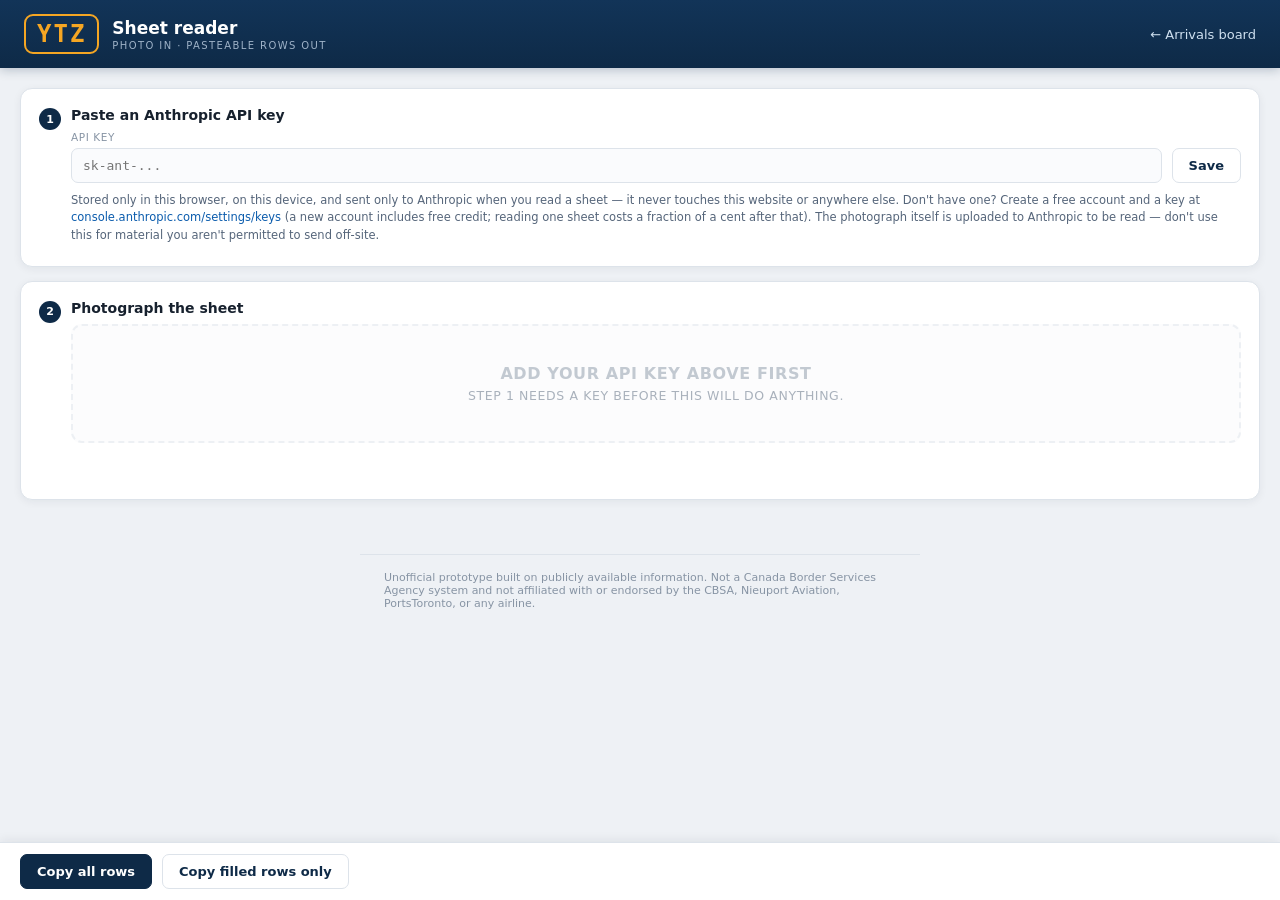
<file: sheet-reader.html>
<!doctype html>
<html lang="en">
<head>
<meta charset="UTF-8">
<meta name="viewport" content="width=device-width, initial-scale=1.0">
<meta name="description" content="Photograph a handwritten shift sheet and get a line ready to paste into the workbook.">
<meta name="theme-color" content="#0e2a47">
<meta http-equiv="Content-Security-Policy" content="default-src 'self'; style-src 'self' 'unsafe-inline'; script-src 'self' 'unsafe-inline'; img-src 'self' data: blob:; connect-src 'self' https://api.anthropic.com https://crrrykfftzlzymmmawsn.supabase.co; base-uri 'none'; object-src 'none'; form-action 'none'">
<meta name="referrer" content="no-referrer">
<title>Sheet reader</title>
<link rel="icon" href="icon-192.png" type="image/png">
<style>
:root{
  --bg:#eef1f5;--panel:#fff;--line:#dde3ea;--line-soft:#ecf0f4;--text:#17212e;
  --dim:#55657a;--faint:#8794a4;--navy:#0e2a47;--amber:#f5a623;--blue:#0b5cad;
  --green:#0e8a4a;--red:#c8102e;
  --mono:"SF Mono","Cascadia Code",Consolas,"Roboto Mono",monospace;
  --sans:-apple-system,"Segoe UI",Roboto,Inter,system-ui,sans-serif;
}
*{margin:0;padding:0;box-sizing:border-box}
body{background:var(--bg);color:var(--text);font-family:var(--sans);padding-bottom:76px}
a{color:var(--blue);text-decoration:none}a:hover{text-decoration:underline}

.topbar{display:flex;justify-content:space-between;align-items:center;gap:16px;
  padding:14px 24px;background:linear-gradient(180deg,#123458,var(--navy));
  color:#fff;box-shadow:0 2px 10px rgba(14,42,71,.25);flex-wrap:wrap}
.brand{display:flex;align-items:center;gap:13px}
.brand-code{font-family:var(--mono);font-size:24px;font-weight:700;letter-spacing:2px;
  color:var(--amber);border:2px solid var(--amber);border-radius:9px;padding:4px 11px}
.brand h1{font-size:17px;font-weight:600}
.brand-sub{font-size:10px;letter-spacing:1.4px;color:#9fb3c8;margin-top:2px}
.back{color:#cfe0f0;font-size:13px}

main{max-width:1400px;margin:0 auto;padding:20px 20px 40px}
.card{background:var(--panel);border:1px solid var(--line);border-radius:12px;
  padding:18px;margin-bottom:14px;box-shadow:0 2px 8px rgba(23,33,46,.06)}

/* ---- step framing ---- */
.step{display:flex;gap:10px;align-items:flex-start;margin-bottom:4px}
.step-num{flex:none;width:22px;height:22px;border-radius:50%;background:var(--navy);color:#fff;
  font-size:11px;font-weight:700;display:flex;align-items:center;justify-content:center;margin-top:1px}
.step-num.done{background:var(--green)}
.step-body{flex:1;min-width:0}
.step-title{font-size:14px;font-weight:600;margin-bottom:8px}

/* ---- key setup ---- */
.keyrow{display:flex;gap:10px;align-items:flex-end;flex-wrap:wrap}
.keyrow > div{flex:1;min-width:260px}
label{display:block;font-size:10.5px;letter-spacing:.6px;text-transform:uppercase;
  color:var(--faint);margin-bottom:5px}
input[type=password],input[type=text]{width:100%;font-family:var(--mono);font-size:13px;
  padding:9px 11px;border:1px solid var(--line);border-radius:7px;background:#fafbfd;color:var(--text)}
input:focus{outline:none;border-color:var(--amber);background:#fff}
input.flash{border-color:var(--red);background:#fff5f6}
.keynote{font-size:11.5px;color:var(--dim);margin-top:9px;line-height:1.5}
.keystatus{font-size:12px;margin-top:8px;display:none;align-items:center;gap:6px}
.keystatus.show{display:flex}
.keystatus .dot{width:7px;height:7px;border-radius:50%;background:var(--green)}

/* ---- upload ---- */
.drop{border:2px dashed var(--line);border-radius:11px;padding:38px 20px;text-align:center;
  cursor:pointer;background:#fafbfd;display:block;transition:opacity .15s}
.drop:hover,.drop.over{border-color:var(--amber);background:#fffdf7}
.drop.locked{opacity:.5;cursor:not-allowed}
.drop .big{font-size:16px;font-weight:600;margin-bottom:5px}
.drop .small{font-size:12.5px;color:var(--dim)}
input[type=file]{display:none}

.status{font-size:13.5px;color:var(--dim);margin-top:12px;min-height:22px;line-height:1.5}
.status .err{color:var(--red)}
.spin{display:inline-block;width:13px;height:13px;border:2px solid var(--line);
  border-top-color:var(--amber);border-radius:50%;animation:sp .7s linear infinite;
  vertical-align:-2px;margin-right:7px}
@keyframes sp{to{transform:rotate(360deg)}}

/* ---- results ---- */
.bar{display:flex;gap:16px;flex-wrap:wrap;font-size:13px;margin-bottom:12px;align-items:center}
.bar b{font-family:var(--mono)}
.bar .warn{color:var(--red)}
.scroll{overflow-x:auto}
table{width:100%;border-collapse:collapse;font-size:12.5px}
th{text-align:left;font-size:9.5px;letter-spacing:.4px;text-transform:uppercase;color:var(--faint);
  padding:7px 4px;border-bottom:2px solid var(--line);white-space:nowrap}
th.grp{border-bottom:1px solid var(--line-soft);color:var(--dim);font-weight:700}
td{padding:3px 4px;border-bottom:1px solid var(--line-soft);vertical-align:top}
tr.review{background:#fff9ec}
tr.cancelled{background:#f4f5f7}
tr.cancelled input.cell{color:var(--faint);font-style:italic}
.cell{width:100%;min-width:46px;border:1px solid transparent;border-radius:5px;padding:4px 4px;
  font-family:var(--mono);font-size:12.5px;background:transparent;color:var(--text)}
.cell:focus{border-color:var(--amber);background:#fff;outline:none}
.cell.medium{border-left:3px solid var(--amber)}
.cell.low,.cell.failed{border-left:3px solid var(--red);background:#fff5f6}
.why{font-size:9.5px;color:var(--dim);line-height:1.35;margin-top:2px;max-width:170px}
.was{color:var(--faint);font-style:italic}

.actions{position:fixed;bottom:0;left:0;right:0;background:var(--panel);
  border-top:1px solid var(--line);padding:11px 20px;display:flex;gap:10px;align-items:center;
  flex-wrap:wrap;box-shadow:0 -2px 10px rgba(23,33,46,.07)}
button{font:600 13px var(--sans);padding:9px 16px;border-radius:7px;border:1px solid var(--line);
  background:#fff;color:var(--navy);cursor:pointer}
button.primary{background:var(--navy);color:#fff;border-color:var(--navy)}
button:disabled{opacity:.45;cursor:default}
.hint{font-size:12px;color:var(--dim)}
.ok{color:var(--green);font-weight:600}
footer{border-top:1px solid var(--line);padding:16px 24px;font-size:11px;color:var(--faint);
  max-width:80ch;margin:0 auto}
@media (max-width:640px){main{padding:14px 12px 30px}.topbar{padding:12px 14px}}
</style>
</head>
<body>

<header class="topbar">
  <div class="brand">
    <div class="brand-code">YTZ</div>
    <div>
      <h1>Sheet reader</h1>
      <div class="brand-sub">PHOTO IN &middot; PASTEABLE ROWS OUT</div>
    </div>
  </div>
  <a class="back" href="index.html">&larr; Arrivals board</a>
</header>

<main>

<div class="card" id="setupCard">
  <div class="step">
    <div class="step-num" id="stepNum1">1</div>
    <div class="step-body">
      <div class="step-title">Paste an Anthropic API key</div>
      <div class="keyrow">
        <div>
          <label for="key">API key</label>
          <input type="password" id="key" placeholder="sk-ant-..." autocomplete="off" spellcheck="false">
        </div>
        <button id="saveKey">Save</button>
      </div>
      <div class="keystatus" id="keyStatus"><span class="dot"></span><span id="keyStatusText"></span></div>
      <div class="keynote">
        Stored only in this browser, on this device, and sent only to Anthropic when you read a sheet —
        it never touches this website or anywhere else.
        Don't have one? Create a free account and a key at
        <a href="https://console.anthropic.com/settings/keys" target="_blank" rel="noopener noreferrer">console.anthropic.com/settings/keys</a>
        (a new account includes free credit; reading one sheet costs a fraction of a cent after that).
        The photograph itself is uploaded to Anthropic to be read — don't use this for material you
        aren't permitted to send off-site.
      </div>
    </div>
  </div>
</div>

<div class="card">
  <div class="step">
    <div class="step-num" id="stepNum2">2</div>
    <div class="step-body">
      <div class="step-title">Photograph the sheet</div>
      <label class="drop" id="drop" for="file">
        <div class="big" id="dropBig">Take a photo of the sheet</div>
        <div class="small" id="dropSmall">Or drop an image here. Whole page, square-on, good light.</div>
      </label>
      <input type="file" id="file" accept="image/*" capture="environment">
      <div class="status" id="status"></div>
    </div>
  </div>
</div>

<div class="card" id="resultCard" hidden>
  <div class="bar" id="bar"></div>
  <div class="scroll"><table id="table"></table></div>
</div>

</main>

<div class="actions" id="actions" hidden>
  <button class="primary" id="copy">Copy all rows</button>
  <button id="copyFilled">Copy filled rows only</button>
  <span class="hint" id="hint"></span>
</div>

<footer>
  Unofficial prototype built on publicly available information. Not a Canada Border
  Services Agency system and not affiliated with or endorsed by the CBSA, Nieuport
  Aviation, PortsToronto, or any airline.
</footer>

<script>
"use strict";
var $ = function(id){ return document.getElementById(id); };

/* ==========================================================================
   1. Settings

   The columns below match the real "Billy Bishop Toronto City Airport -
   Daily Shift Report" workbook, column for column, B through R:

     B flight_no   C origin   D eta   E ata   F crew_count   G pax_count
     H first_pax_pil   I last_pax_pil   J net_process_time   K gate
     L bso_count   M supt   N ref_cust   O ref_imm   P ref_cfia
     Q baggage_exams   R acquittals

   net_process_time is column J = "=I-H" in the real workbook - a formula,
   never handwritten. It is computed here from the two PIL times, the model
   is never asked to read it, and it is not in the JSON schema below.
   ========================================================================== */
var KEY_STORE = "ytz-reader-key";
var SUPA = "https://crrrykfftzlzymmmawsn.supabase.co/rest/v1";
var SUPA_KEY = "sb_publishable_b5eZTW04X5TiOo_vt190Rg_rRLkz3Gf";
var MODEL = "claude-opus-5";

var COLUMNS = ["flight_no","origin","eta","ata","crew_count","pax_count",
               "first_pax_pil","last_pax_pil","net_process_time","gate","bso_count",
               "supt","ref_cust","ref_imm","ref_cfia","baggage_exams","acquittals"];
var LABELS = {
  flight_no:"Flight", origin:"Origin", eta:"ETA", ata:"ATA",
  crew_count:"Crew", pax_count:"Pax",
  first_pax_pil:"1st pax", last_pax_pil:"Last pax", net_process_time:"Net",
  gate:"Gate", bso_count:"BSO", supt:"Supt",
  ref_cust:"Cust", ref_imm:"Imm", ref_cfia:"CFIA",
  baggage_exams:"Bags", acquittals:"Acq",
};
// Two-tier header groups, matching the workbook's own D2:E2 "TIMES",
// F2:G2 "COUNT", N2:P2 "# OF REFERRALS" merged cells.
var GROUPS = [
  {label:"", span:2},                 // flight_no, origin
  {label:"TIMES", span:2},            // eta, ata
  {label:"COUNT", span:2},            // crew_count, pax_count
  {label:"PIL TIMES", span:2},        // first_pax_pil, last_pax_pil
  {label:"", span:3},                 // net_process_time, gate, bso_count
  {label:"", span:1},                 // supt
  {label:"# OF REFERRALS", span:3},   // ref_cust, ref_imm, ref_cfia
  {label:"", span:2},                 // baggage_exams, acquittals
];
// Fields that only get written once the flight has actually landed. A sheet
// fresh for the day is mostly pre-written schedule with these still blank -
// that is normal, not an error, and drives the unfilled/pending detection.
var OPERATIONAL = ["ata","pax_count","first_pax_pil","last_pax_pil","gate","bso_count"];
var CANCELLED_RE = /^cancell?ed$/i;

/* ==========================================================================
   2. The repair engine — same rules as the Python validator
   ========================================================================== */
var DEPLANE_MIN = 3, DEPLANE_MAX = 35, DEPLANE_HARD = 90;
var PROCESSING_MAX = 180;
var SEATS = {DH8D:78, E75S:76, E75L:76, E295:132, CRJ9:76, BCS3:137};
var MAX_SEATS = 137;
var CONFUSE = {"0":["6","8","9"],"1":["7","4"],"2":["7","3"],"3":["8","5","2"],
               "4":["9","1"],"5":["6","3","8"],"6":["0","5","8"],"7":["1","2","9"],
               "8":["0","3","6","5"],"9":["4","7","0"]};

function digitsOf(t){ return String(t == null ? "" : t).replace(/\D/g, ""); }

function parseTime(text){
  var s = digitsOf(text);
  if (!s || s.length > 4 || s.length <= 2) return null;
  var h = s.length === 3 ? +s[0] : +s.slice(0,2);
  var m = s.length === 3 ? +s.slice(1) : +s.slice(2);
  return (h > 23 || m > 59) ? null : h*60 + m;
}
function bareMinutes(text){
  var s = digitsOf(text);
  return (s.length >= 1 && s.length <= 2 && +s <= 59) ? +s : null;
}
function fmt(m){
  if (m === null || m === undefined) return null;
  m = ((m % 1440) + 1440) % 1440;
  return String(Math.floor(m/60)).padStart(2,"0") + ":" + String(m%60).padStart(2,"0");
}
function variants(text){
  var d = digitsOf(text), out = [];
  for (var i = 0; i < d.length; i++){
    var alts = CONFUSE[d[i]] || [];
    for (var j = 0; j < alts.length; j++) out.push(d.slice(0,i) + alts[j] + d.slice(i+1));
  }
  return out;
}

/* Flight-number distance: prefix and digits weighted separately, so a
   different airline is never treated as a near miss. */
function splitFlight(s){
  var m = /^([A-Z]*)(\d*)$/.exec(String(s || "").replace(/[^A-Za-z0-9]/g,"").toUpperCase());
  return m ? {p:m[1], d:m[2]} : {p:"", d:""};
}
function flightDistance(written, known){
  var w = splitFlight(written), k = splitFlight(known);
  if (!w.d || !k.d) return 99;
  var cost = (w.p === k.p) ? 0 : (w.p ? 5 : 1);
  if (w.d.length !== k.d.length) return cost + 3;
  for (var i = 0; i < w.d.length; i++) if (w.d[i] !== k.d[i]) cost++;
  return cost;
}
function matchFlight(written, known){
  if (!written || !known.length) return {flight:null, distance:99};
  var scored = known.map(function(k){ return {d:flightDistance(written,k.flight_no), k:k}; })
                    .sort(function(a,b){ return a.d - b.d; });
  // An ambiguous match is no match.
  if (scored.length > 1 && scored[1].d === scored[0].d && scored[1].k.flight_no !== scored[0].k.flight_no)
    return {flight:null, distance:scored[0].d};
  return {flight:scored[0].k, distance:scored[0].d};
}

function mkCell(v){
  return {value:(v == null || v === "") ? null : String(v).trim(), raw:null, conf:"high", notes:[]};
}
function repair(cell, val, why, conf){
  if (cell.raw === null) cell.raw = cell.value;
  cell.value = val; cell.conf = conf || "medium"; cell.notes.push(why);
}
var RANK = {high:0, medium:1, low:2, failed:3};
function flag(cell, why, conf){
  conf = conf || "low";
  if (RANK[conf] > RANK[cell.conf]) cell.conf = conf;
  cell.notes.push(why);
}

/* Resolve one handwritten time against the thing it must follow. */
function resolveTime(cell, name, anchor, anchorName, lo, hi, hard){
  if (!cell.value) return null;
  var literal = parseTime(cell.value);
  var hour = anchor === null ? null : Math.floor(anchor/60)*60;

  if (literal === null){
    var mins = bareMinutes(cell.value);
    if (mins !== null && anchor !== null){
      var opts = [hour + mins, hour + 60 + mins];
      for (var i = 0; i < opts.length; i++){
        var d = opts[i] - anchor;
        if (d >= lo && d <= hi){
          repair(cell, fmt(opts[i]), name + ': "' + cell.value + '" read as minutes past the hour, anchored to ' + anchorName + " " + fmt(anchor));
          return opts[i];
        }
      }
    }
    flag(cell, name + ': "' + cell.value + '" is not a readable time', "failed");
    return null;
  }

  cell.value = fmt(literal);
  if (anchor === null) return literal;
  var delta = literal - anchor;
  if (delta >= lo && delta <= hi) return literal;

  var cands = [];
  var bm = bareMinutes(cell.value);
  if (bm !== null){
    [hour + bm, hour + 60 + bm].forEach(function(c){ if (c - anchor >= lo && c - anchor <= hi) cands.push([c,"minutes past the hour"]); });
  }
  // Shorthand that got written out in full ("18" -> "18:00"). Only when the
  // literal reading is impossible, never when it is merely unusual — a real
  // gate delay must survive untouched.
  if ((delta < lo || delta > hard) && literal % 60 === 0 && literal/60 <= 59){
    var asMin = literal/60;
    [hour + asMin, hour + 60 + asMin].forEach(function(c){
      if (c - anchor >= lo && c - anchor <= hi) cands.push([c,"hour digits read as minutes"]);
    });
  }
  variants(cell.value).forEach(function(v){
    var c = parseTime(v);
    if (c !== null && c - anchor >= lo && c - anchor <= hi) cands.push([c,"single-digit misread"]);
  });

  var seen = {}, uniq = [];
  cands.forEach(function(c){ if (!seen[c[0]]){ seen[c[0]] = 1; uniq.push(c); } });

  if (uniq.length === 1){
    repair(cell, fmt(uniq[0][0]), name + ": " + fmt(literal) + " is " + delta + " min from " + anchorName +
           " " + fmt(anchor) + ", outside the expected " + lo + "-" + hi + "; repaired as " + uniq[0][1]);
    return uniq[0][0];
  }
  if (uniq.length > 1){
    flag(cell, name + ": " + fmt(literal) + " is implausible; " + uniq.length + " readings would fit - needs a person");
    return literal;
  }
  if (delta < lo)      flag(cell, name + ": " + fmt(literal) + " is before " + anchorName + " " + fmt(anchor) + " - impossible", "failed");
  else if (delta > hard) flag(cell, name + ": " + fmt(literal) + " is " + delta + " min after " + anchorName + " - too long to be this line", "failed");
  else                 flag(cell, name + ": " + delta + " min after " + anchorName + ", longer than usual - confirm it is real", "medium");
  return literal;
}

/* Numeric counts (pax, crew, BSOs) - range-checked and digit-repaired against
   known aircraft capacity / crew size, same as the Python validator. A
   cancelled flight often has the literal word CANCELLED here instead of a
   number; recognise it and leave it alone rather than flagging it broken. */
function intCell(cell, name, lo, hi){
  if (!cell.value) return;
  if (CANCELLED_RE.test(cell.value.trim())){ cell.value = "CANCELLED"; return; }
  var d = digitsOf(cell.value);
  if (!d){ flag(cell, name + ': "' + cell.value + '" is not a number', "failed"); return; }
  var n = +d; cell.value = String(n);
  if (n >= lo && n <= hi) return;
  var fits = [];
  variants(d).forEach(function(v){ var x = +v; if (v && x >= lo && x <= hi && fits.indexOf(x) < 0) fits.push(x); });
  if (fits.length === 1) repair(cell, String(fits[0]), name + ": " + n + " is outside " + lo + "-" + hi + "; one plausible misread fits");
  else flag(cell, name + ": " + n + " is outside the expected " + lo + "-" + hi);
}

/* SUPT is a single Y or N. Normalise case and spelling; anything else is
   flagged rather than guessed. */
function suptCell(cell){
  if (!cell.value) return;
  var v = cell.value.trim();
  if (CANCELLED_RE.test(v)){ cell.value = "CANCELLED"; return; }
  var u = v.toUpperCase();
  if (u === "Y" || u === "YES"){ cell.value = "Y"; return; }
  if (u === "N" || u === "NO"){ cell.value = "N"; return; }
  flag(cell, 'SUPT: "' + v + '" is not Y or N', "low");
}

/* Referrals, baggage exams, acquittals: there is no ground truth to repair
   these against (unlike a flight number or a known touchdown time), so this
   only normalises a clean number and flags anything that is neither a number
   nor CANCELLED. On the real sheet a zero count is usually left blank rather
   than written as "0" - blank is left as blank here for the same reason. */
function passCell(cell, name){
  if (!cell.value) return;
  var v = cell.value.trim();
  if (CANCELLED_RE.test(v)){ cell.value = "CANCELLED"; return; }
  if (/^\d+$/.test(v)){ cell.value = String(+v); return; }
  flag(cell, name + ': "' + v + '" is not a number or CANCELLED - check the sheet', "low");
}

function isUnfilled(row){
  return OPERATIONAL.every(function(c){ return !row[c].value; });
}
/* Any spelling/case of the word - "cancelled", "Canceled", "CANCELLED" - is
   folded to one canonical form up front, before isCancelled or any other
   check runs. Doing this first (rather than inside intCell/suptCell/passCell,
   which a cancelled row never reaches) is what makes isCancelled reliable
   regardless of how the model happened to capitalise the word. */
function normalizeCancelledWords(row){
  COLUMNS.forEach(function(c){
    var cell = row[c];
    if (cell.value && CANCELLED_RE.test(cell.value.trim())) cell.value = "CANCELLED";
  });
}
/* A cancelled flight is a handled, terminal state - not "hasn't happened
   yet" - even though its operational cells are otherwise blank. Detected by
   the word CANCELLED appearing anywhere the officer wrote it. */
function isCancelled(row){
  return COLUMNS.some(function(c){ return row[c].value === "CANCELLED"; });
}

function validateRow(row, known){
  normalizeCancelledWords(row);
  var cancelled = isCancelled(row);
  var unfilled = !cancelled && isUnfilled(row);

  var m = matchFlight(row.flight_no.value, known), flight = m.flight;
  if (flight && m.distance === 0){ /* exact */ }
  else if (flight && m.distance <= 2)
    repair(row.flight_no, flight.flight_no, 'flight: "' + row.flight_no.value + '" corrected to ' +
           flight.flight_no + ", the only flight that day within " + m.distance + " character(s)");
  else if (known.length){
    flag(row.flight_no, 'flight: "' + row.flight_no.value + '" matches no flight on this date');
    flight = null;
  }

  var etaMin = parseTime(row.eta.value);
  if (etaMin !== null) row.eta.value = fmt(etaMin);
  if (unfilled || cancelled) return;

  var ataMin = parseTime(row.ata.value);
  if (flight && flight.touchdown !== null && flight.touchdown !== undefined){
    if (ataMin === null){
      repair(row.ata, fmt(flight.touchdown), "ATA: blank on paper; filled from the recorded arrival", "high");
      ataMin = flight.touchdown;
    } else if (Math.abs(ataMin - flight.touchdown) > 10){
      repair(row.ata, fmt(flight.touchdown), "ATA: paper says " + fmt(ataMin) + ", recorded arrival is " +
             fmt(flight.touchdown) + "; using the recorded time");
      ataMin = flight.touchdown;
    } else row.ata.value = fmt(ataMin);
  } else if (ataMin !== null) row.ata.value = fmt(ataMin);
  else if (row.ata.value) flag(row.ata, 'ATA: "' + row.ata.value + '" is not a readable time', "failed");

  var anchor = ataMin, aName = "ATA", lo = DEPLANE_MIN, hi = DEPLANE_MAX, hard = DEPLANE_HARD;
  if (anchor === null && etaMin !== null){ anchor = etaMin; aName = "ETA"; lo = -60; hi = 150; hard = 240; }

  var first = resolveTime(row.first_pax_pil, "first passenger", anchor, aName, lo, hi, hard);
  var last  = resolveTime(row.last_pax_pil, "last passenger", first, "first passenger", 0, PROCESSING_MAX, PROCESSING_MAX);

  // NET PROCESS TIME = LAST PAX - FIRST PAX, exactly the workbook's own
  // "=I-H" formula. Computed here, never asked of the model - see note at
  // the top of this file.
  if (first !== null && last !== null){
    var net = last - first;
    if (net < 0) net += 1440;
    row.net_process_time.value = String(net);
  }

  var seats = flight ? (SEATS[(flight.type || "").toUpperCase()] || MAX_SEATS) : MAX_SEATS;
  intCell(row.pax_count, "passengers", 0, seats);
  // A crew of 7-8 shows up for real on augmented/positioning flights in the
  // source data, so the upper bound is wider than the typical 4-person crew.
  intCell(row.crew_count, "crew", 2, 8);
  intCell(row.bso_count, "officers", 1, 25);
  suptCell(row.supt);
  passCell(row.ref_cust, "referrals (CUST)");
  passCell(row.ref_imm, "referrals (IMM)");
  passCell(row.ref_cfia, "referrals (CFIA)");
  passCell(row.baggage_exams, "baggage exams");
  passCell(row.acquittals, "acquittals");

  if (flight && flight.origin && !row.origin.value)
    repair(row.origin, flight.origin, "origin: blank on paper; " + flight.flight_no + " came from " + flight.origin, "high");
  else if (flight && flight.origin && row.origin.value){
    var w = row.origin.value.toUpperCase();
    if (w !== flight.origin.toUpperCase() && flight.origin.toUpperCase().indexOf(w) !== 0)
      repair(row.origin, flight.origin, "origin: paper says " + row.origin.value + ", " + flight.flight_no + " came from " + flight.origin);
  }
}

function worst(row){
  var w = "high";
  COLUMNS.forEach(function(c){ if (RANK[row[c].conf] > RANK[w]) w = row[c].conf; });
  return w;
}
function needsReview(row){
  if (isCancelled(row) || isUnfilled(row)) return false;
  return RANK[worst(row)] >= RANK.low;
}

/* ==========================================================================
   3. Flight ground truth
   ========================================================================== */
function torontoHHMM(iso){
  if (!iso) return null;
  var d = new Date(iso);
  if (isNaN(d)) return null;
  var p = new Intl.DateTimeFormat("en-GB",{timeZone:"America/Toronto",hour:"2-digit",minute:"2-digit",hour12:false}).format(d);
  return p;
}
function loadKnown(date){
  if (!date) return Promise.resolve([]);
  var url = SUPA + "/flights?select=flight_no,origin_code,sched_local,touchdown_at,aircraft_type&service_date=eq." + date;
  return fetch(url, {headers:{apikey:SUPA_KEY, Authorization:"Bearer " + SUPA_KEY}})
    .then(function(r){ return r.ok ? r.json() : []; })
    .then(function(rows){
      return (rows || []).filter(function(r){ return r.flight_no; }).map(function(r){
        var td = torontoHHMM(r.touchdown_at);
        return {flight_no:r.flight_no, origin:r.origin_code, type:r.aircraft_type,
                touchdown: td ? parseTime(td) : null};
      });
    })
    .catch(function(){ return []; });
}
/* The Date box is often blank; the flight list identifies the day. */
function inferDate(written){
  var digits = {}, n = 0;
  written.forEach(function(f){ var d = digitsOf(f); if (d){ if(!digits[d]) n++; digits[d] = 1; } });
  if (!n) return Promise.resolve(null);
  var days = [];
  for (var i = 0; i < 8; i++){
    var d = new Date(Date.now() - i*86400000);
    days.push(d.toISOString().slice(0,10));
  }
  return Promise.all(days.map(loadKnown)).then(function(all){
    var best = null, score = 0;
    all.forEach(function(known, i){
      if (!known.length) return;
      var hit = 0;
      Object.keys(digits).forEach(function(d){
        if (known.some(function(k){ return digitsOf(k.flight_no) === d; })) hit++;
      });
      var s = hit / n;
      if (s > score){ score = s; best = days[i]; }
    });
    return score >= 0.8 ? best : null;   // a weak match would anchor to the wrong day
  });
}

/* ==========================================================================
   4. Reading the photograph
   ========================================================================== */
var PROMPT = [
"Transcribe this photographed shift log sheet.",
"",
'The page is titled "Billy Bishop Toronto City Airport - Daily Shift Report"',
"(also printed on some versions as \"Daily Shift Report (Primary Inspection",
'Line)"). Its header is two tiers - grouping labels on top, real column names',
"underneath:",
"",
"  FLIGHT | ORIGIN CODE | TIMES(ETA, ATA) | COUNT(CREW, PAX) |",
"  FIRST PAX (PIL) | LAST PAX (PIL) | GATE | BSO (PIL) | SUPT (YES/NO) |",
"  # OF REFERRALS(CUST, IMM, CFIA) | # OF BAGGAGE EXAMS |",
"  # of Acquittals in ICS",
"",
"Map them to these fields, left to right:",
"  flight_no       digits only is normal (\"2118\",\"8548\") - no airline prefix",
"  origin          three-letter code, e.g. EWR BOS LGA ORD IAD MDW BNA",
"  eta             first TIMES column",
"  ata             second TIMES column",
"  crew_count      first COUNT column (CREW)",
"  pax_count       second COUNT column (PAX)",
"  first_pax_pil   FIRST PAX (PIL) column",
"  last_pax_pil    LAST PAX (PIL) column",
"  gate            GATE column",
"  bso_count       BSO (PIL) column",
"  supt            SUPT (YES/NO) column - a single letter, Y or N",
"  ref_cust        first of the three REFERRALS columns (CUST)",
"  ref_imm         second REFERRALS column (IMM)",
"  ref_cfia        third REFERRALS column (CFIA)",
"  baggage_exams   # OF BAGGAGE EXAMS column",
"  acquittals      # of Acquittals in ICS column",
"",
"Do NOT read or report a \"NET PROCESS TIME\" column even if one is printed on",
"the page - it is calculated from the two PIL times by a separate program and",
"must never come from you.",
"",
"The SUPT, REFERRALS, BAGGAGE EXAMS, and ACQUITTALS columns do not appear on",
"every printed version of this form. If one of them is genuinely not present",
"anywhere on the page, return null for it on every row - do not guess.",
"",
"A cancelled flight is usually written with the word CANCELLED in place of a",
"number, most often in the CREW or PAX cell, sometimes elsewhere too.",
"Transcribe it as the text \"CANCELLED\" in whichever cell(s) it appears,",
"rather than leaving the cell blank or inventing a number.",
"",
"Two kinds of content share this page, and the difference matters:",
"",
"  Pre-written before the shift: flight_no, origin, eta, and usually",
"  crew_count. Neat and complete down the page.",
"",
"  Filled in during the shift: ata, pax_count, first_pax_pil, last_pax_pil,",
"  gate, bso_count, supt, the referral counts, baggage exams, acquittals.",
"  On most rows these are EMPTY because the flight has not landed yet. That",
"  is normal - return null. Never carry a value down from the row above and",
"  never invent a plausible number for a blank cell. A wrongly-filled blank",
"  is far worse than an empty one. In particular, a referral/exam/acquittal",
"  count of zero is usually left BLANK on this form rather than written as",
"  \"0\" - if the cell is empty, return null, do not write \"0\" yourself.",
"",
"Transcribe EXACTLY what is written. Do not correct, tidy, or infer:",
"- Times are usually four digits with no separator (\"0800\"). Copy that form.",
"- If a time reads \"18\" and you think it means 10:18, write \"18\". A separate",
"  program resolves shorthand using flight data you cannot see.",
"- If a digit is genuinely ambiguous, give your best reading AND name that",
"  field in illegible_fields for that row.",
"",
"Read the service date from the box at the top. If blank, leave service_date",
"null - do not guess it from the flight times.",
"Return one entry per flight row, top to bottom, skipping headers, the",
"TOTALS row at the bottom, and blank ruled lines."
].join("\n");

var SCHEMA = {
  type:"object",
  properties:{
    service_date:{type:["string","null"]},
    rows:{type:"array", items:{
      type:"object",
      properties:{
        flight_no:{type:["string","null"]}, origin:{type:["string","null"]},
        eta:{type:["string","null"]}, ata:{type:["string","null"]},
        crew_count:{type:["string","null"]}, pax_count:{type:["string","null"]},
        first_pax_pil:{type:["string","null"]}, last_pax_pil:{type:["string","null"]},
        gate:{type:["string","null"]}, bso_count:{type:["string","null"]},
        supt:{type:["string","null"]},
        ref_cust:{type:["string","null"]}, ref_imm:{type:["string","null"]}, ref_cfia:{type:["string","null"]},
        baggage_exams:{type:["string","null"]}, acquittals:{type:["string","null"]},
        illegible_fields:{type:"array", items:{type:"string"}}
      },
      required:["flight_no","origin","eta","ata","crew_count","pax_count",
                "first_pax_pil","last_pax_pil","gate","bso_count","supt",
                "ref_cust","ref_imm","ref_cfia","baggage_exams","acquittals",
                "illegible_fields"],
      additionalProperties:false
    }}
  },
  required:["service_date","rows"],
  additionalProperties:false
};

function readSheet(base64, mediaType, key){
  return fetch("https://api.anthropic.com/v1/messages", {
    method:"POST",
    headers:{
      "content-type":"application/json",
      "x-api-key":key,
      "anthropic-version":"2023-06-01",
      "anthropic-dangerous-direct-browser-access":"true"
    },
    body: JSON.stringify({
      model: MODEL,
      max_tokens: 16000,
      // High effort: reading four columns of small handwritten counts on top
      // of the times is real work, and this is where extra thinking pays off.
      output_config: {format:{type:"json_schema", schema:SCHEMA}, effort:"high"},
      messages:[{role:"user", content:[
        {type:"image", source:{type:"base64", media_type:mediaType, data:base64}},
        {type:"text", text:PROMPT}
      ]}]
    })
  }).then(function(res){
    return res.json().then(function(body){
      if (!res.ok){
        var msg = (body && body.error && body.error.message) || ("HTTP " + res.status);
        if (res.status === 401) msg = "That API key was rejected by Anthropic. Check it in Step 1 and save again.";
        if (res.status === 429) msg = "Rate limited by the API. Wait a moment and try again.";
        if (res.status === 400 && /credit|billing/i.test(msg)) msg = "Anthropic rejected this: " + msg + " — check billing on your account at console.anthropic.com.";
        throw new Error(msg);
      }
      if (body.stop_reason === "refusal") throw new Error("The model declined to read this image.");
      var text = (body.content || []).filter(function(b){ return b.type === "text"; }).map(function(b){ return b.text; }).join("");
      if (!text) throw new Error("The model returned nothing to read.");
      return JSON.parse(text);
    });
  });
}

/* ==========================================================================
   5. Wiring
   ========================================================================== */
var savedKey = "";
try { savedKey = localStorage.getItem(KEY_STORE) || ""; } catch(e){}
if (savedKey) $("key").value = savedKey;
updateKeyUI();

function updateKeyUI(){
  var has = !!(savedKey || $("key").value.trim());
  var st = $("keyStatus");
  if (savedKey){
    st.className = "keystatus show";
    $("keyStatusText").textContent = "Key saved on this device — you won't need to enter it again here.";
  } else {
    st.className = "keystatus";
  }
  $("stepNum1").className = has ? "step-num done" : "step-num";
  $("stepNum1").textContent = has ? "✓" : "1";
  var locked = !has;
  $("drop").classList.toggle("locked", locked);
  $("dropBig").textContent = locked ? "Add your API key above first" : "Take a photo of the sheet";
  $("dropSmall").textContent = locked
    ? "Step 1 needs a key before this will do anything."
    : "Or drop an image here. Whole page, square-on, good light.";
}
$("key").addEventListener("input", updateKeyUI);

$("saveKey").addEventListener("click", function(){
  var v = $("key").value.trim();
  try { v ? localStorage.setItem(KEY_STORE, v) : localStorage.removeItem(KEY_STORE); } catch(e){}
  savedKey = v;
  if (v && v.indexOf("sk-ant-") !== 0){
    setStatus('<span class="err">That does not look like an Anthropic key — they start with "sk-ant-". Saved anyway; fix it if the next step fails.</span>');
  } else {
    setStatus(v ? "Key saved." : "Key cleared.");
  }
  updateKeyUI();
});

$("drop").addEventListener("dragover", function(e){ e.preventDefault(); $("drop").classList.add("over"); });
$("drop").addEventListener("dragleave", function(){ $("drop").classList.remove("over"); });
$("drop").addEventListener("drop", function(e){
  e.preventDefault(); $("drop").classList.remove("over");
  if (e.dataTransfer.files[0]) handle(e.dataTransfer.files[0]);
});
$("file").addEventListener("change", function(e){ if (e.target.files[0]) handle(e.target.files[0]); });

function setStatus(html){ $("status").innerHTML = html; }

/* Phone photos are far larger than the model needs. Scaling down keeps the
   upload quick without losing the handwriting. */
function toBase64(file){
  return new Promise(function(resolve, reject){
    var img = new Image(), url = URL.createObjectURL(file);
    img.onload = function(){
      URL.revokeObjectURL(url);
      var max = 1900, scale = Math.min(1, max / Math.max(img.width, img.height));
      var c = document.createElement("canvas");
      c.width = Math.round(img.width * scale); c.height = Math.round(img.height * scale);
      c.getContext("2d").drawImage(img, 0, 0, c.width, c.height);
      var data = c.toDataURL("image/jpeg", 0.92);
      resolve({b64:data.split(",")[1], type:"image/jpeg"});
    };
    img.onerror = function(){ URL.revokeObjectURL(url); reject(new Error("That file could not be opened as an image.")); };
    img.src = url;
  });
}

function handle(file){
  var key = (savedKey || $("key").value).trim();
  if (!key){
    setStatus('<span class="err">Add your API key in Step 1 first.</span>');
    var k = $("key"); k.classList.add("flash"); k.focus();
    setTimeout(function(){ k.classList.remove("flash"); }, 1200);
    return;
  }
  $("resultCard").hidden = true; $("actions").hidden = true;
  setStatus('<span class="spin"></span>Reading the sheet — this usually takes 20 to 40 seconds.');

  toBase64(file)
    .then(function(img){ return readSheet(img.b64, img.type, key); })
    .then(function(raw){
      setStatus('<span class="spin"></span>Checking against known flights…');
      var rows = (raw.rows || []).map(function(r){
        var row = {};
        COLUMNS.forEach(function(c){ row[c] = mkCell(r[c]); });
        (r.illegible_fields || []).forEach(function(f){ if (row[f]) flag(row[f], "the handwriting was ambiguous"); });
        return row;
      });
      var date = raw.service_date;
      var step = date ? Promise.resolve(date)
                      : inferDate(rows.map(function(r){ return r.flight_no.value; }));
      return step.then(function(d){
        return loadKnown(d).then(function(known){
          rows.forEach(function(r){ validateRow(r, known); });
          render(rows, d, !raw.service_date && d, known.length);
          setStatus("");
        });
      });
    })
    .catch(function(err){ setStatus('<span class="err">' + esc(err.message) + "</span>"); });
}

var CURRENT = [];
function render(rows, date, inferred, knownCount){
  CURRENT = rows;
  var review = rows.filter(needsReview).length;
  var filled = rows.filter(function(r){ return !isUnfilled(r); }).length;
  var cancelled = rows.filter(isCancelled).length;

  $("bar").innerHTML =
    "<span>Date <b>" + esc(date || "not found") + (inferred ? " (from the flight list)" : "") + "</b></span>" +
    "<span>Rows <b>" + rows.length + "</b></span>" +
    "<span>Filled in <b>" + filled + "</b></span>" +
    (cancelled ? "<span>Cancelled <b>" + cancelled + "</b></span>" : "") +
    "<span" + (review ? ' class="warn"' : "") + ">Needs a look <b>" + review + "</b></span>" +
    "<span>Matched against <b>" + knownCount + "</b> known flights</span>";

  var groupRow = "<tr>";
  GROUPS.forEach(function(g){ groupRow += '<th class="grp" colspan="' + g.span + '">' + esc(g.label) + "</th>"; });
  groupRow += "</tr>";
  var labelRow = "<tr>" + COLUMNS.map(function(c){ return "<th>" + LABELS[c] + "</th>"; }).join("") + "</tr>";

  var h = "<thead>" + groupRow + labelRow + "</thead><tbody>";
  rows.forEach(function(row, i){
    var cls = needsReview(row) ? "review" : (isCancelled(row) ? "cancelled" : "");
    h += '<tr class="' + cls + '">';
    COLUMNS.forEach(function(col){
      var c = row[col];
      var editable = col !== "net_process_time";   // computed; edit the two PIL times instead
      h += "<td><input class=\"cell " + (c.conf === "high" ? "" : c.conf) + "\" data-r=\"" + i +
           "\" data-c=\"" + col + "\"" + (editable ? "" : " readonly") + " value=\"" +
           esc(c.value == null ? "" : c.value) + "\">";
      if (c.raw != null && c.raw !== c.value) h += '<div class="why was">paper: ' + esc(c.raw) + "</div>";
      if (c.notes.length) h += '<div class="why">' + c.notes.map(esc).join("<br>") + "</div>";
      h += "</td>";
    });
    h += "</tr>";
  });
  $("table").innerHTML = h + "</tbody>";
  $("resultCard").hidden = false;
  $("actions").hidden = false;
  $("hint").textContent = review
    ? "Amber and red cells were changed or could not be confirmed — check those against the paper."
    : "Every filled cell passed its checks.";
}

function collect(onlyFilled){
  var grid = {};
  document.querySelectorAll("input.cell").forEach(function(el){
    var r = el.dataset.r;
    (grid[r] = grid[r] || {})[el.dataset.c] = el.value;
  });
  return Object.keys(grid).sort(function(a,b){ return a - b; })
    .filter(function(i){
      if (!onlyFilled) return true;
      return OPERATIONAL.some(function(c){ return (grid[i][c] || "").trim(); })
        || (grid[i].crew_count || "").trim() === "CANCELLED";
    })
    .map(function(i){ return COLUMNS.map(function(c){ return grid[i][c] || ""; }).join("\t"); })
    .join("\n");
}
function doCopy(onlyFilled){
  var text = collect(onlyFilled);
  if (!text){ $("hint").textContent = "Nothing to copy."; return; }
  navigator.clipboard.writeText(text).then(function(){
    var n = text.split("\n").length;
    $("hint").innerHTML = '<span class="ok">Copied ' + n + ' row' + (n === 1 ? "" : "s") +
      " (columns B–R) — click the FLIGHT cell for this date in the workbook and paste with Ctrl+V.</span>";
  }).catch(function(){
    $("hint").textContent = "Could not reach the clipboard; select the table and copy manually.";
  });
}
$("copy").addEventListener("click", function(){ doCopy(false); });
$("copyFilled").addEventListener("click", function(){ doCopy(true); });

function esc(s){
  return String(s).replace(/[&<>"']/g, function(c){
    return {"&":"&amp;","<":"&lt;",">":"&gt;",'"':"&quot;","'":"&#39;"}[c];
  });
}
</script>
</body>
</html>
</file>
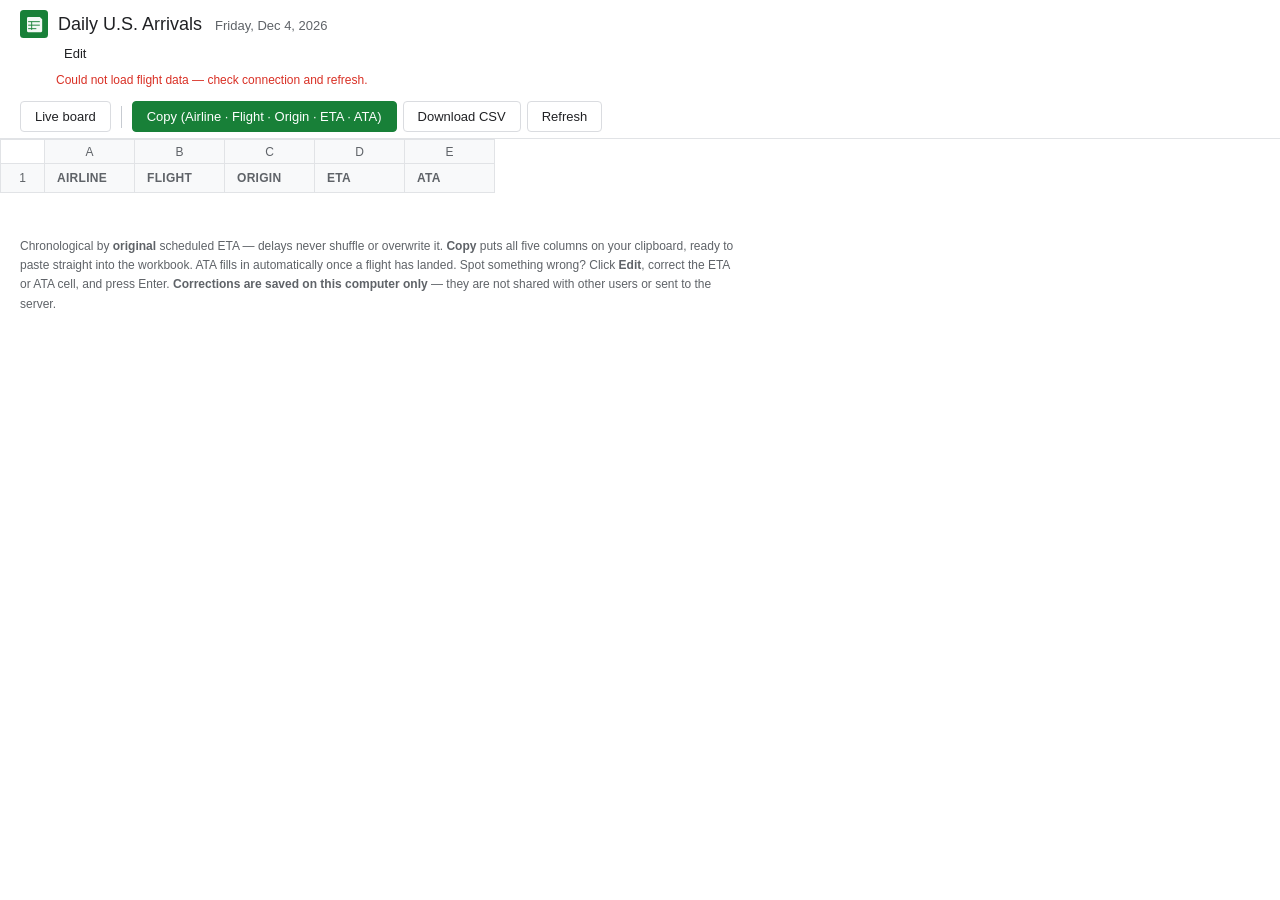
<file: sheet.html>
<!DOCTYPE html>
<html lang="en">
<head>
<meta charset="UTF-8">
<meta name="viewport" content="width=device-width, initial-scale=1.0">
<title>Daily Arrivals Sheet — YTZ</title>
<link rel="icon" href="icon-192.png" type="image/png">
<meta name="theme-color" content="#0e2a47">
<style>
:root {
  --green: #188038; --green-dk: #0f7238;
  --grid: #e1e3e6; --grid-dark: #c7cbd1;
  --toolbar: #f8f9fa; --text: #202124; --dim: #5f6368; --faint: #80868b;
  --blue: #1a73e8; --blue-bg: #e8f0fe;
  --red: #d93025; --amber: #b06000;
  --sans: "Google Sans", Arial, "Segoe UI", Roboto, sans-serif;
  --mono: "Google Sans Mono", "SF Mono", Consolas, monospace;
}
* { margin: 0; padding: 0; box-sizing: border-box; }
body { background: #fff; color: var(--text); font-family: var(--sans); min-height: 100vh; font-size: 14px; }

/* ---- Sheets-style title/menu bar ---- */
.gtop { padding: 10px 20px 0; }
.gtitle-row { display: flex; align-items: center; gap: 10px; }
.gtitle-row .icon { width: 28px; height: 28px; flex: none; }
.gtitle { font-size: 18px; font-weight: 400; }
.gtitle .date { color: var(--dim); font-weight: 400; font-size: 13px; margin-left: 8px; }
.gmenu { display: flex; gap: 2px; margin: 4px 0 8px 36px; font-size: 13px; color: var(--text); }
.gmenu span { padding: 4px 8px; border-radius: 4px; cursor: default; }
.gmenu span:hover { background: #f1f3f4; }
.status { margin: 0 0 8px 36px; font-size: 12px; color: var(--dim); }
.err { color: var(--red); }

/* ---- toolbar ---- */
.gtoolbar {
  display: flex; align-items: center; gap: 6px; flex-wrap: wrap;
  padding: 6px 20px; border-bottom: 1px solid var(--grid); background: #fff;
}
.gbtn {
  background: #fff; border: 1px solid #dadce0; color: var(--text);
  font: 500 13px var(--sans); padding: 7px 14px; border-radius: 4px; cursor: pointer;
  display: inline-flex; align-items: center; gap: 6px; text-decoration: none;
}
.gbtn:hover { background: #f1f3f4; }
.gbtn.primary { background: var(--green); border-color: var(--green); color: #fff; }
.gbtn.primary:hover { background: var(--green-dk); }
.gbtn.ok { background: #e6f4ea; border-color: var(--green); color: var(--green-dk); }
.sep { width: 1px; height: 22px; background: var(--grid-dark); margin: 0 4px; }

/* ---- sheet grid ---- */
.sheet-wrap { overflow: auto; padding: 0 0 30px; }
table.sheet { border-collapse: collapse; }
.colhdr th {
  background: var(--toolbar); color: var(--dim); font: 500 12px var(--sans);
  border: 1px solid var(--grid); min-width: 90px; height: 24px; position: sticky; top: 0; z-index: 3;
}
.colhdr th.corner { background: #fff; position: sticky; left: 0; z-index: 4; min-width: 44px; width: 44px; }
.rownum {
  background: var(--toolbar); color: var(--dim); font: 500 12px var(--sans);
  border: 1px solid var(--grid); text-align: center; width: 44px; min-width: 44px;
  position: sticky; left: 0; z-index: 2;
}
.hdr-row th {
  background: #f8f9fa; font: 600 12px var(--sans); text-transform: uppercase; letter-spacing: .3px;
  color: var(--dim); border: 1px solid var(--grid); padding: 7px 12px; text-align: left; white-space: nowrap;
}
td.cell {
  border: 1px solid var(--grid); padding: 6px 12px; font: 400 13px var(--sans);
  white-space: nowrap; color: var(--text);
}
tr.datarow:hover td.cell { background: #f8f9fa; }
tr.datarow.landed td.cell { color: var(--faint); }
tr.datarow.cancelled td.cell { color: var(--red); }
td.cell.airline.pd { color: #1c4e6e; font-weight: 500; }
td.cell.airline.ac { color: var(--red); font-weight: 500; }
td.cell.flight a { color: var(--blue); text-decoration: none; }
td.cell.flight a:hover { text-decoration: underline; }
td.cell.eta, td.cell.ata { font-family: var(--mono); }
td.cell.ata.live { color: var(--green-dk); font-weight: 600; }
td.cell.ata.cxl { color: var(--red); font-weight: 700; letter-spacing: .5px; }
td[data-edit].editable { background: #fffbe6; outline: none; cursor: text; }
td[data-edit].editable:focus { box-shadow: inset 0 0 0 2px var(--blue); background: #fff; }
td[data-edit].saved { background: #e6f4ea !important; }
td[data-edit].bad { background: #fce8e6 !important; }
.gmenu span.on { background: var(--blue); color: #fff; }
.empty-row td { border: 1px solid var(--grid); height: 24px; background: #fff; }

.hint {
  margin: 14px 20px 0; color: var(--dim); font-size: 12px; line-height: 1.6; max-width: 720px;
}
@media print { .gtoolbar, .hint, .gmenu { display: none; } }
@media (max-width: 720px) {
  .gtop, .gtoolbar, .status, .hint { padding-left: 14px; padding-right: 14px; }
  .gmenu, .status { margin-left: 0; }
}
</style>
</head>
<body>

<div class="gtop">
  <div class="gtitle-row">
    <svg class="icon" viewBox="0 0 48 48"><rect width="48" height="48" rx="6" fill="#188038"/><path d="M14 12h20l4 4v20a2 2 0 01-2 2H14a2 2 0 01-2-2V14a2 2 0 012-2z" fill="#fff" opacity=".95"/><path d="M14 20h20M14 26h20M14 32h14M20 20v14" stroke="#188038" stroke-width="1.6"/></svg>
    <div class="gtitle">Daily U.S. Arrivals <span class="date" id="date"></span></div>
  </div>
  <div class="gmenu"><span id="editToggle" title="Correct a wrong time on this computer only. Corrections are stored in this browser and are not shared with other users or sent to the server.">Edit</span></div>
  <div class="status" id="status">Loading today's flights…</div>
</div>

<div class="gtoolbar">
  <a class="gbtn" href="index.html">Live board</a>
  <div class="sep"></div>
  <button class="gbtn primary" id="copyMain">Copy (Airline · Flight · Origin · ETA · ATA)</button>
  
  <button class="gbtn" id="csv">Download CSV</button>
  <button class="gbtn" onclick="location.reload()">Refresh</button>
</div>

<div class="sheet-wrap">
<table class="sheet">
  <tr class="colhdr">
    <th class="corner"></th>
    <th>A</th><th>B</th><th>C</th><th>D</th><th>E</th>
  </tr>
  <tr class="hdr-row"><td class="rownum">1</td><th>Airline</th><th>Flight</th><th>Origin</th><th>ETA</th><th>ATA</th></tr>
  <tbody id="rows"></tbody>
</table>
</div>

<p class="hint">
  Chronological by <b>original</b> scheduled ETA — delays never shuffle or overwrite it.
  <b>Copy</b> puts all five columns on your clipboard, ready to paste straight into the workbook.
  ATA fills in automatically once a flight has landed. Spot something wrong? Click <b>Edit</b>, correct the ETA or ATA cell, and press Enter. <b>Corrections are saved on this computer only</b> — they are not shared with other users or sent to the server.
</p>

<script>
"use strict";
const FEED = "https://raw.githubusercontent.com/MustafaSyed13/billy-bishop-arrivals/data/board.json";
const BOARD = "https://www.billybishopairport.com/flights/arrivals/";
// Canonical backend snapshot — carries confirmed landing times. The key is
// read-only by design (database row-level security); safe in page code.
const SUPA = "https://crrrykfftzlzymmmawsn.supabase.co/rest/v1";
const SUPA_KEY = "sb_publishable_b5eZTW04X5TiOo_vt190Rg_rRLkz3Gf";

const US_KEYS = ["new york-newark","newark","new york","boston","chicago o'hare","chicago-o'hare",
  "chicago-midway","chicago midway","washington-dulles","washington","nashville","orlando","tampa",
  "fort lauderdale","fort myers","west palm beach","myrtle beach"];
const US_CODE = {"new york-newark":"EWR","newark":"EWR","new york":"LGA","boston":"BOS",
  "chicago o'hare":"ORD","chicago-o'hare":"ORD","chicago-midway":"MDW","chicago midway":"MDW",
  "washington-dulles":"IAD","washington":"IAD","nashville":"BNA","orlando":"MCO","tampa":"TPA",
  "fort lauderdale":"FLL","fort myers":"RSW","west palm beach":"PBI","myrtle beach":"MYR"};
const US_STATES = new Set(["AL","AK","AZ","AR","CA","CO","CT","DE","FL","GA","HI","ID","IL","IN",
  "IA","KS","KY","LA","ME","MD","MA","MI","MN","MS","MO","MT","NE","NV","NH","NJ","NM","NY","NC",
  "ND","OH","OK","OR","PA","RI","SC","SD","TN","TX","UT","VT","VA","WA","WV","WI","WY","DC"]);

function usCode(origin) {
  const lower = origin.trim().toLowerCase();
  for (const k of US_KEYS) if (lower.startsWith(k)) return US_CODE[k];
  const st = /,\s*([A-Z]{2})\s*$/.exec(origin.trim());
  if (st && US_STATES.has(st[1])) return st[1];
  return null;
}
function esc(s) {
  return String(s).replace(/[&<>"']/g, (c) => ({ "&":"&amp;","<":"&lt;",">":"&gt;",'"':"&quot;","'":"&#39;" }[c]));
}
function torontoDateKey() {
  return new Intl.DateTimeFormat("en-CA", { timeZone: "America/Toronto" }).format(new Date());
}
function mins(t) { const m = /^(\d{1,2}):(\d{2})$/.exec(t); return m ? +m[1] * 60 + +m[2] : 0; }
function pad(t) { const m = /^(\d{1,2}):(\d{2})$/.exec(t); return m ? String(m[1]).padStart(2, "0") + ":" + m[2] : t; }

function storedAta(flight, time) {
  try {
    const store = JSON.parse(localStorage.getItem("ytz-ata-v1") || "{}");
    const date = torontoDateKey();
    const exact = store[`${date}|${flight}|${time}`] || store[`${date}|${flight}`];
    if (exact) return fmtToronto(exact.t);
    const hits = Object.keys(store).filter((k) => k.startsWith(`${date}|${flight}|`));
    if (hits.length === 1) return fmtToronto(store[hits[0]].t);
  } catch {}
  return "";
}
function fmtToronto(epoch) {
  return new Intl.DateTimeFormat("en-GB", {
    timeZone: "America/Toronto", hour: "2-digit", minute: "2-digit", hour12: false,
  }).format(new Date(epoch));
}

function parseHtmlRows(html) {
  const rows = [];
  const rowRe = /<tr[^>]*class=['"]item (Today|Tomorrow)['"][\s\S]*?<\/tr>/g;
  const tdRe = /<td[^>]*>([\s\S]*?)<\/td>/g;
  let rm;
  while ((rm = rowRe.exec(html))) {
    const tds = [];
    let tm; tdRe.lastIndex = 0;
    while ((tm = tdRe.exec(rm[0]))) tds.push(tm[1].replace(/<[^>]*>/g, "").trim());
    if (tds.length >= 6) rows.push({ day: rm[1], time: tds[1], flight: tds[3], origin: tds[4], status: tds[5] });
  }
  return rows;
}

/* Backend snapshot rows -> the shape the rest of this page speaks. These rows
   also carry origin_code and the confirmed landing time, which are better
   than anything this page can derive on its own. */
function rowsFromSnapshot(payload) {
  const today = torontoDateKey();
  return (payload.flights || [])
    .filter((f) => f.service_date === today && f.flight_no)
    .map((f) => ({
      day: "Today",
      time: f.est_local || f.sched_local || "",
      sched: f.sched_local || "",
      flight: f.flight_no,
      origin: f.origin_city || "",
      code: f.origin_code || null,
      status: f.status || "",
      ataDb: f.touchdown_at ? fmtToronto(Date.parse(f.touchdown_at)) : "",
    }));
}

function saveSheetCache(rows) {
  try { localStorage.setItem("ytz-sheet-cache", JSON.stringify({ t: Date.now(), rows })); } catch {}
}
function loadSheetCache() {
  try {
    const c = JSON.parse(localStorage.getItem("ytz-sheet-cache") || "null");
    if (c && Array.isArray(c.rows) && c.rows.length && Date.now() - c.t < 18 * 3600_000) return c;
  } catch {}
  return null;
}

/* Four sources tried in order, then the last good copy saved on this device.
   The office network shares one IP across ~30 staff, so any single provider
   can be rate-limited at any moment — a blank sheet is never an acceptable
   answer when we have yesterday's-coffee-fresh data available. */
async function loadRows() {
  let staleBackend = null;
  // 1. Canonical backend (fresh)
  try {
    const res = await fetch(`${SUPA}/board_state?select=payload`, { headers: { apikey: SUPA_KEY } });
    const payload = (await res.json())[0].payload;
    const age = Date.now() - (Date.parse(payload.generated_at) || 0);
    const rows = rowsFromSnapshot(payload);
    if (rows.length && age < 15 * 60_000) { saveSheetCache(rows); return { rows, note: "" }; }
    if (rows.length) staleBackend = rows;
  } catch {}
  // 2. GitHub data feed
  try {
    const res = await fetch(`${FEED}?t=${Math.floor(Date.now() / 120000)}`);
    const j = await res.json();
    if (j && Array.isArray(j.arrivals) && j.arrivals.length) {
      saveSheetCache(j.arrivals);
      return { rows: j.arrivals, note: "" };
    }
  } catch {}
  // 3. Live airport page via reader proxy
  try {
    const res = await fetch(`https://r.jina.ai/${BOARD}?_=${Date.now()}`,
      { headers: { "x-respond-with": "html", "x-engine": "direct" } });
    const rows = parseHtmlRows(await res.text());
    if (rows.length) { saveSheetCache(rows); return { rows, note: "" }; }
  } catch {}
  // 4. A delayed backend snapshot still beats nothing
  if (staleBackend) return { rows: staleBackend, note: "backend data (delayed)" };
  // 5. Last good copy saved on this device
  const c = loadSheetCache();
  if (c) return { rows: c.rows, note: "saved copy from " + fmtToronto(c.t) };
  throw new Error("no source available");
}

let table = [];
async function init() {
  document.getElementById("date").textContent = new Intl.DateTimeFormat("en-US",
    { timeZone: "America/Toronto", weekday: "long", month: "short", day: "numeric", year: "numeric" }).format(new Date());
  let rows, note = "";
  try { const got = await loadRows(); rows = got.rows; note = got.note; }
  catch { document.getElementById("status").innerHTML = '<span class="err">Could not load flight data — check connection and refresh.</span>'; return; }
  table = rows
    .filter((r) => r.day === "Today" && /^(PD|AC)\d/.test(r.flight) && (r.code || usCode(r.origin)))
    .map((r) => ({
      airline: r.flight.startsWith("PD") ? "Porter" : "AC",
      airlineCls: r.flight.startsWith("PD") ? "pd" : "ac",
      flight: r.flight.replace(/\D/g, ""),
      full: r.flight,
      origin: r.code || usCode(r.origin),
      eta: pad(r.sched || r.time),
      // Confirmed landing time from the backend beats anything derived here.
      ata: r.status.toLowerCase() === "cancelled" ? "CXL"
        : (r.ataDb || storedAta(r.flight, r.sched || r.time)
           || (r.status.toLowerCase() === "arrived" ? pad(r.time) : "")),
      landed: r.status.toLowerCase() === "arrived",
      cancelled: r.status.toLowerCase() === "cancelled",
    }))
    .sort((a, b) => mins(a.eta) - mins(b.eta));
  // Re-apply any manual corrections saved on this device.
  for (const r of table) {
    const o = overrides[torontoDateKey() + '|' + r.full + '|' + r.eta];
    if (o) { if (o.eta) r.eta = o.eta; if (o.ata) r.ata = o.ata; }
  }

  document.getElementById("rows").innerHTML = table.map((r, i) => {
    const fa = (r.full.startsWith("PD") ? "POE" : "JZA") + r.flight;
    const rowCls = ["datarow"];
    if (r.landed) rowCls.push("landed");
    if (r.cancelled) rowCls.push("cancelled");
    const ataCls = ["cell", "ata"];
    if (r.ata === "CXL") ataCls.push("cxl"); else if (r.ata) ataCls.push("live");
    return `<tr class="${rowCls.join(" ")}">
      <td class="rownum">${i + 2}</td>
      <td class="cell airline ${r.airlineCls}">${esc(r.airline)}</td>
      <td class="cell flight"><a href="https://www.flightaware.com/live/flight/${fa}" target="_blank" rel="noopener noreferrer" title="Track on FlightAware">${esc(r.flight)}</a></td>
      <td class="cell">${esc(r.origin)}</td>
      <td class="cell eta" data-edit="eta" data-i="${i}">${esc(r.eta)}</td>
      <td class="${ataCls.join(" ")}" data-edit="ata" data-i="${i}">${esc(r.ata)}</td>
    </tr>`;
  }).join("") + Array.from({ length: 4 }).map((_, k) =>
    `<tr class="empty-row"><td class="rownum">${table.length + 2 + k}</td><td class="cell"></td><td class="cell"></td><td class="cell"></td><td class="cell"></td><td class="cell"></td></tr>`
  ).join("");
  applyEditMode();

  document.getElementById("status").textContent =
    `${table.length} U.S. arrivals today · updated ${new Date().toLocaleTimeString()}` +
    (note ? ` · ${note}` : "");
}

/* ---------------- Edit mode ----------------
   Staff can correct a wrong ETA/ATA. Corrections are stored per flight+date and
   survive refreshes on this device; the board reads the same store, so a fix
   made here shows up there too. */
const OVR_KEY = "ytz-overrides-v1";
let overrides = {};
try { overrides = JSON.parse(localStorage.getItem(OVR_KEY) || "{}"); } catch { overrides = {}; }
let editMode = false;

function ovrKey(r) { return `${torontoDateKey()}|${r.full}|${r.eta}`; }

function applyEditMode() {
  document.querySelectorAll("td[data-edit]").forEach((td) => {
    td.contentEditable = editMode ? "true" : "false";
    td.classList.toggle("editable", editMode);
  });
  const btn = document.getElementById("editToggle");
  btn.classList.toggle("on", editMode);
  btn.textContent = editMode ? "Editing — click to finish" : "Edit";
}

function saveEdit(td) {
  const i = +td.dataset.i;
  const field = td.dataset.edit;
  const val = td.textContent.trim();
  // Accept H:MM or HH:MM only; anything else is rejected and reverted.
  if (val && !/^\d{1,2}:\d{2}$/.test(val)) {
    td.textContent = table[i][field] || "";
    td.classList.add("bad");
    setTimeout(() => td.classList.remove("bad"), 1200);
    return;
  }
  const r = table[i];
  const k = ovrKey(r);
  overrides[k] = { ...(overrides[k] || {}), [field]: val };
  // Drop entries older than yesterday so this can't grow forever.
  const keep = new Set([torontoDateKey(), (() => {
    const d = new Date(Date.now() - 86400000);
    return new Intl.DateTimeFormat("en-CA", { timeZone: "America/Toronto" }).format(d);
  })()]);
  for (const key of Object.keys(overrides)) {
    if (!keep.has(key.split("|")[0])) delete overrides[key];
  }
  try { localStorage.setItem(OVR_KEY, JSON.stringify(overrides)); } catch {}
  r[field] = val;
  td.classList.add("saved");
  setTimeout(() => td.classList.remove("saved"), 900);
}

document.getElementById("editToggle").addEventListener("click", () => {
  editMode = !editMode;
  applyEditMode();
});
document.getElementById("rows").addEventListener("blur", (e) => {
  const td = e.target.closest("td[data-edit]");
  if (td && editMode) saveEdit(td);
}, true);
document.getElementById("rows").addEventListener("keydown", (e) => {
  if (e.key === "Enter" && e.target.closest("td[data-edit]")) { e.preventDefault(); e.target.blur(); }
});

function tsv(cols) {
  return table.map((r) => cols.map((c) => r[c]).join("\t")).join("\n");
}
function bump(key) {
  try { fetch(`https://abacus.jasoncameron.dev/hit/syedsgroup-ytz/${key}`, { keepalive: true }).catch(() => {}); } catch {}
}
bump("sheet-open");

async function toClipboard(text, btn) {
  bump("sheet-copy");
  try { await navigator.clipboard.writeText(text); }
  catch {
    const ta = document.createElement("textarea");
    ta.value = text; document.body.appendChild(ta); ta.select();
    document.execCommand("copy"); ta.remove();
  }
  const old = btn.textContent;
  btn.textContent = "✓ Copied — paste into your sheet";
  btn.classList.add("ok");
  setTimeout(() => { btn.textContent = old; btn.classList.remove("ok"); }, 2500);
}
document.getElementById("copyMain").addEventListener("click", (e) =>
  toClipboard(tsv(["airline", "flight", "origin", "eta", "ata"]), e.currentTarget));
document.getElementById("csv").addEventListener("click", () => {
  const csv = "AIRLINE,FLIGHT,ORIGIN,ETA,ATA\n" +
    table.map((r) => [r.airline, r.flight, r.origin, r.eta, r.ata].join(",")).join("\n");
  const a = document.createElement("a");
  a.href = URL.createObjectURL(new Blob([csv], { type: "text/csv" }));
  a.download = `ytz-arrivals-${torontoDateKey()}.csv`;
  a.click();
});
init();
</script>
</body>
</html>
</file>
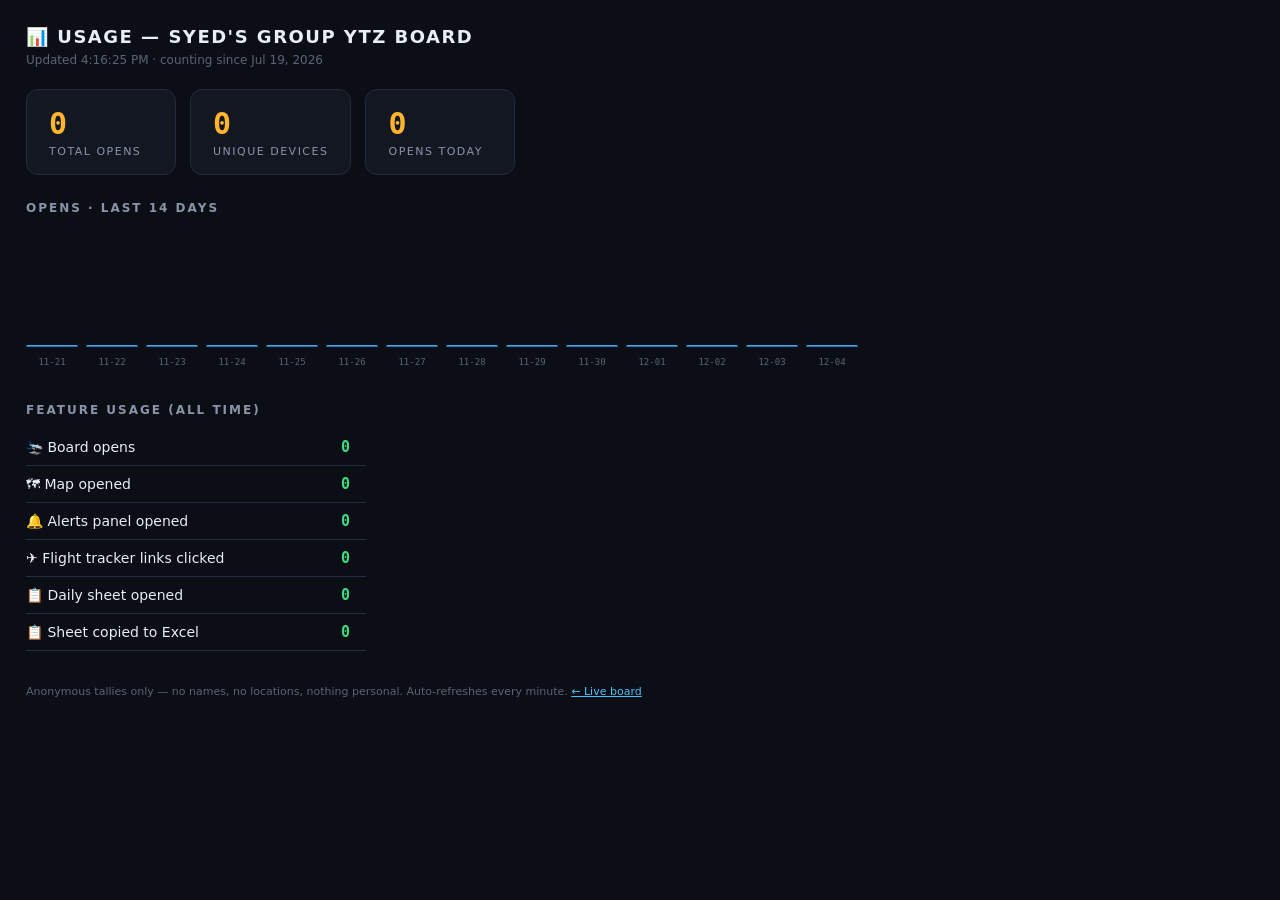
<file: stats.html>
<!DOCTYPE html>
<html lang="en">
<head>
<meta charset="UTF-8">
<meta name="viewport" content="width=device-width, initial-scale=1.0">
<meta name="robots" content="noindex, nofollow">
<title>Usage — SYED'S GROUP</title>
<link rel="icon" href="icon-192.png" type="image/png">
<meta name="theme-color" content="#0b0e14">
<style>
:root {
  --bg:#0b0e14; --panel:#121722; --line:#232c3f; --text:#e8edf6; --dim:#8a94a8;
  --faint:#5a6478; --amber:#ffb52e; --green:#3ddc84; --cyan:#4cc3ff;
  --mono:"SF Mono","Cascadia Code",Consolas,monospace;
  --sans:-apple-system,"Segoe UI",Roboto,system-ui,sans-serif;
}
*{margin:0;padding:0;box-sizing:border-box}
body{background:var(--bg);color:var(--text);font-family:var(--sans);padding:26px;min-height:100vh}
h1{font-size:18px;letter-spacing:1.5px}
.sub{color:var(--faint);font-size:12px;margin:6px 0 22px}
.tiles{display:flex;gap:14px;flex-wrap:wrap;margin-bottom:26px}
.tile{background:var(--panel);border:1px solid var(--line);border-radius:12px;padding:16px 22px;min-width:150px}
.tile .n{font:700 30px var(--mono);color:var(--amber)}
.tile .l{font-size:11px;letter-spacing:1.5px;color:var(--dim);margin-top:4px;text-transform:uppercase}
h2{font-size:12px;letter-spacing:2px;color:var(--dim);text-transform:uppercase;margin:24px 0 12px}
.chart{display:flex;align-items:flex-end;gap:8px;height:130px;padding:10px 0}
.bar{flex:1;max-width:52px;background:linear-gradient(180deg,var(--cyan),#1c5d99);border-radius:4px 4px 0 0;position:relative;min-height:2px}
.bar span{position:absolute;top:-20px;left:50%;transform:translateX(-50%);font:600 10px var(--mono);color:var(--text)}
.bar label{position:absolute;bottom:-20px;left:50%;transform:translateX(-50%);font:500 9px var(--mono);color:var(--faint);white-space:nowrap}
.feat{border-collapse:collapse;min-width:340px;margin-bottom:20px}
.feat td{padding:9px 16px 9px 0;border-bottom:1px solid var(--line);font-size:14px}
.feat td:last-child{font:700 15px var(--mono);color:var(--green);text-align:right}
.foot{margin-top:34px;color:var(--faint);font-size:11px}
a{color:var(--cyan)}
</style>
</head>
<body>
<h1>📊 USAGE — SYED'S GROUP YTZ BOARD</h1>
<div class="sub" id="upd">Loading…</div>

<div class="tiles">
  <div class="tile"><div class="n" id="t-opens">–</div><div class="l">Total opens</div></div>
  <div class="tile"><div class="n" id="t-visitors">–</div><div class="l">Unique devices</div></div>
  <div class="tile"><div class="n" id="t-today">–</div><div class="l">Opens today</div></div>
</div>

<h2>Opens · last 14 days</h2>
<div class="chart" id="chart"></div>
<div style="height:22px"></div>

<h2>Feature usage (all time)</h2>
<table class="feat">
  <tr><td>🛬 Board opens</td><td id="f-opens">–</td></tr>
  <tr><td>🗺 Map opened</td><td id="f-map">–</td></tr>
  <tr><td>🔔 Alerts panel opened</td><td id="f-alerts">–</td></tr>
  <tr><td>✈ Flight tracker links clicked</td><td id="f-link">–</td></tr>
  <tr><td>📋 Daily sheet opened</td><td id="f-sheet">–</td></tr>
  <tr><td>📋 Sheet copied to Excel</td><td id="f-copy">–</td></tr>
</table>

<p class="foot">Anonymous tallies only — no names, no locations, nothing personal. Auto-refreshes every minute.
<a href="index.html">← Live board</a></p>

<script>
"use strict";
const NS = "syedsgroup-ytz";
async function count(key) {
  try {
    const r = await fetch(`https://abacus.jasoncameron.dev/get/${NS}/${key}`);
    if (!r.ok) return 0;
    const j = await r.json();
    return j.value || 0;
  } catch { return 0; }
}
function torontoDate(offset) {
  return new Intl.DateTimeFormat("en-CA", { timeZone: "America/Toronto" })
    .format(new Date(Date.now() + offset * 86_400_000));
}
async function load() {
  const [opens, visitors, map, alerts, link, sheetOpen, sheetCopy] = await Promise.all([
    count("opens"), count("visitors"), count("feat-map"), count("feat-alerts"),
    count("feat-flightlink"), count("sheet-open"), count("sheet-copy"),
  ]);
  const days = [];
  for (let i = 13; i >= 0; i--) days.push(torontoDate(-i));
  const daily = await Promise.all(days.map((d) => count(`opens-${d}`)));

  document.getElementById("t-opens").textContent = opens.toLocaleString();
  document.getElementById("t-visitors").textContent = visitors.toLocaleString();
  document.getElementById("t-today").textContent = daily[13].toLocaleString();
  document.getElementById("f-opens").textContent = opens.toLocaleString();
  document.getElementById("f-map").textContent = map.toLocaleString();
  document.getElementById("f-alerts").textContent = alerts.toLocaleString();
  document.getElementById("f-link").textContent = link.toLocaleString();
  document.getElementById("f-sheet").textContent = sheetOpen.toLocaleString();
  document.getElementById("f-copy").textContent = sheetCopy.toLocaleString();

  const max = Math.max(1, ...daily);
  document.getElementById("chart").innerHTML = days.map((d, i) => `
    <div class="bar" style="height:${Math.max(2, Math.round((daily[i] / max) * 100))}%">
      <span>${daily[i] || ""}</span><label>${d.slice(5)}</label>
    </div>`).join("");
  document.getElementById("upd").textContent =
    "Updated " + new Date().toLocaleTimeString() + " · counting since Jul 19, 2026";
}
load();
setInterval(load, 60_000);
</script>
</body>
</html>
</file>
